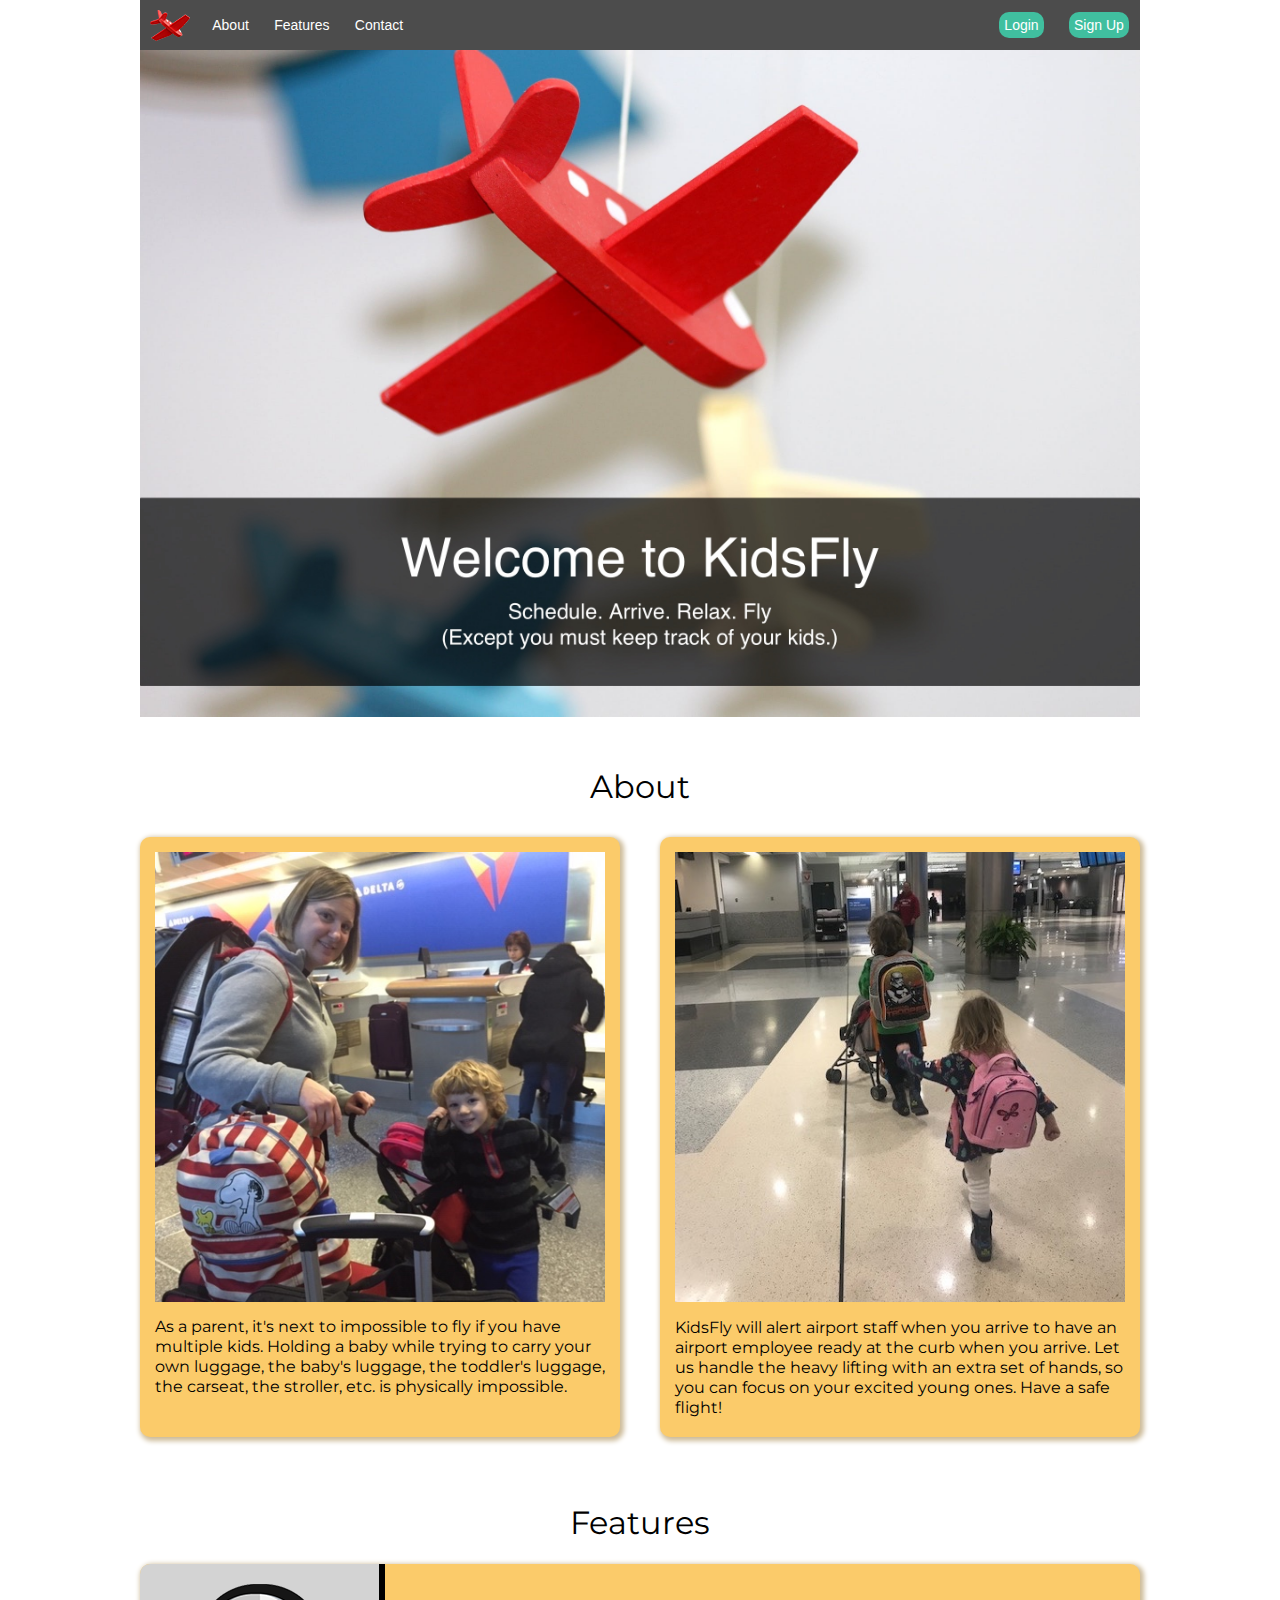
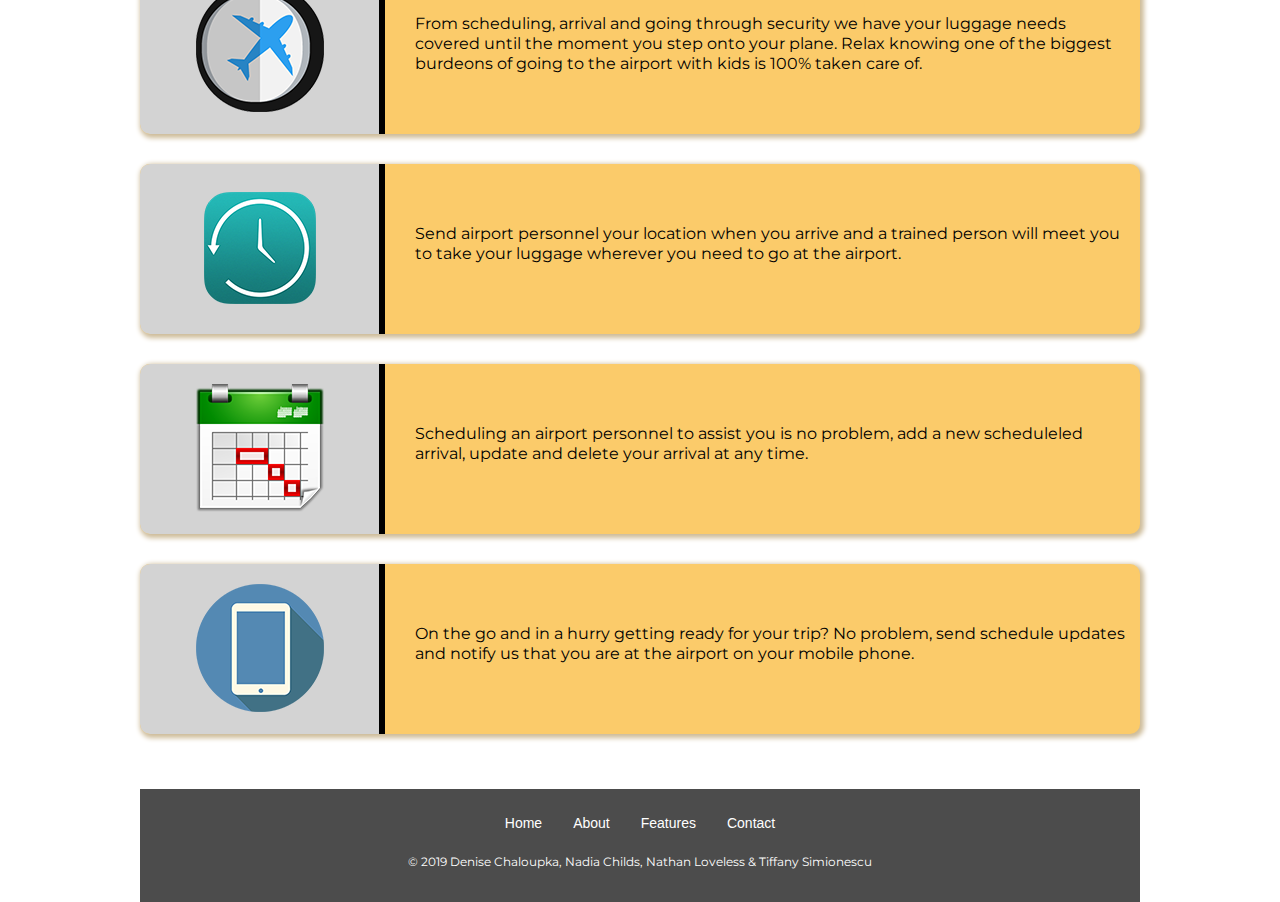
<file: index.html>
<!DOCTYPE html>
<html>

<head>
    <meta charset="utf-8">
    <meta name="viewport" content="width=device-width, initial-scale=1.0">

    <title>KidsFly</title>

    <link rel="shortcut icon" type="image/x-icon" href="/images/plane-logo.ico" />
    <link rel="stylesheet" type="text/css" href="/css/index.css">
    <link href="https://fonts.googleapis.com/css?family=Montserrat&display=swap" rel="stylesheet">

</head>

<body>
    <div class="navigation">

        <div class="img">
            <a href="index.html">
                <img src="images/plane-logo.png" alt="logo" id="home">
            </a>
        </div>

        <nav>
            <div class="nav-elements">
                <a href="#article-h2">About</a>
                <a href="#features">Features</a>
                <a href="contact.html">Contact</a>
            </div>

            <div class="login">

                <a href="https://kids-fly-fe.netlify.com/">Login</a>
                <a href="https://kids-fly-fe.netlify.com/signup">Sign Up</a>
            </div>
        </nav>
    </div>

    <header>
        <img src="images/toy-planes-font.jpg" alt="toy planes">
    </header>

    <h2 id="article-h2">About</h2>
    <article id="content-panel">
        <div class="left-content">
            <div class="left-img">
                <img src="images/momandkid_square.jpg" alt="Mom and Kid">
            </div>
            <p>As a parent, it's next to impossible to fly if you have multiple kids. Holding a baby while trying to
                carry your own
                luggage, the baby's luggage, the toddler's luggage, the carseat, the stroller, etc. is physically
                impossible.</p>
        </div>

        <div class="right-content">
            <div class="right-img">
                <img src="images/kidswalking_square.jpg" alt="kids walking">
            </div>
            <p>KidsFly
                will alert airport staff when you arrive to have an airport employee ready at the curb when you arrive.
                Let
                us handle the heavy lifting with an extra set of hands, so you can focus on your excited young ones.
                Have a safe flight!</p>
        </div>
    </article>

    <div class="features" id="features">

        <h2>Features</h2>
        <div class="feature-list">
            <div class="feature-left">
                <div class="feature-img">
                    <img src="images/plane.png"></div>
                <div class=vert-hr></div>
            </div>
            <div class="feature-content">
                <div class="para">
                    <p>From scheduling, arrival and going through security we have your luggage needs covered until the
                        moment you step onto your plane. Relax
                        knowing one of the biggest burdeons of going to the airport with kids is 100% taken care of.</p>
                </div>
            </div>
        </div>
        <div class="feature-list">
            <div class="feature-left">
                <div class="feature-img">
                    <img src="images/clock.png"></div>
                <div class=vert-hr></div>
            </div>
            <div class="feature-content">
                <p>Send airport personnel your location when you arrive and a trained person will meet you to take your
                    luggage wherever you need to go at the airport.</p>
            </div>
        </div>
        <div class="feature-list">
            <div class="feature-left">
                <div class="feature-img">
                    <img src="images/calendar.png"></div>
                <div class=vert-hr></div>
            </div>
            <div class="feature-content">
                <p>Scheduling an airport personnel to assist you is no problem, add a new scheduleled arrival, update
                    and delete your arrival at any time.</p>
            </div>
        </div>
        <div class="feature-list">
            <div class="feature-left">
                <div class="feature-img">
                    <img src="images/mobile.png"></div>
                <div class=vert-hr></div>
            </div>
            <div class="feature-content">
                <p>On the go and in a hurry getting ready for your trip? No problem, send schedule updates and notify us
                    that you are at the airport on your mobile phone. </p>
            </div>
        </div>
    </div>

    <footer>
        <div class="navigation-footer">
            <nav class="nav-footer">

                <div class="nav-elements-footer">
                    <a href="#home">Home</a>
                    <a href="#article-h2">About</a>
                    <a href="#features">Features</a>
                    <a href="contact.html">Contact</a>
                </div>
            </nav>
            <p>&copy; 2019 Denise Chaloupka, Nadia Childs, Nathan Loveless & Tiffany Simionescu</p>
        </div>
    </footer>
</body>

</html>
</file>
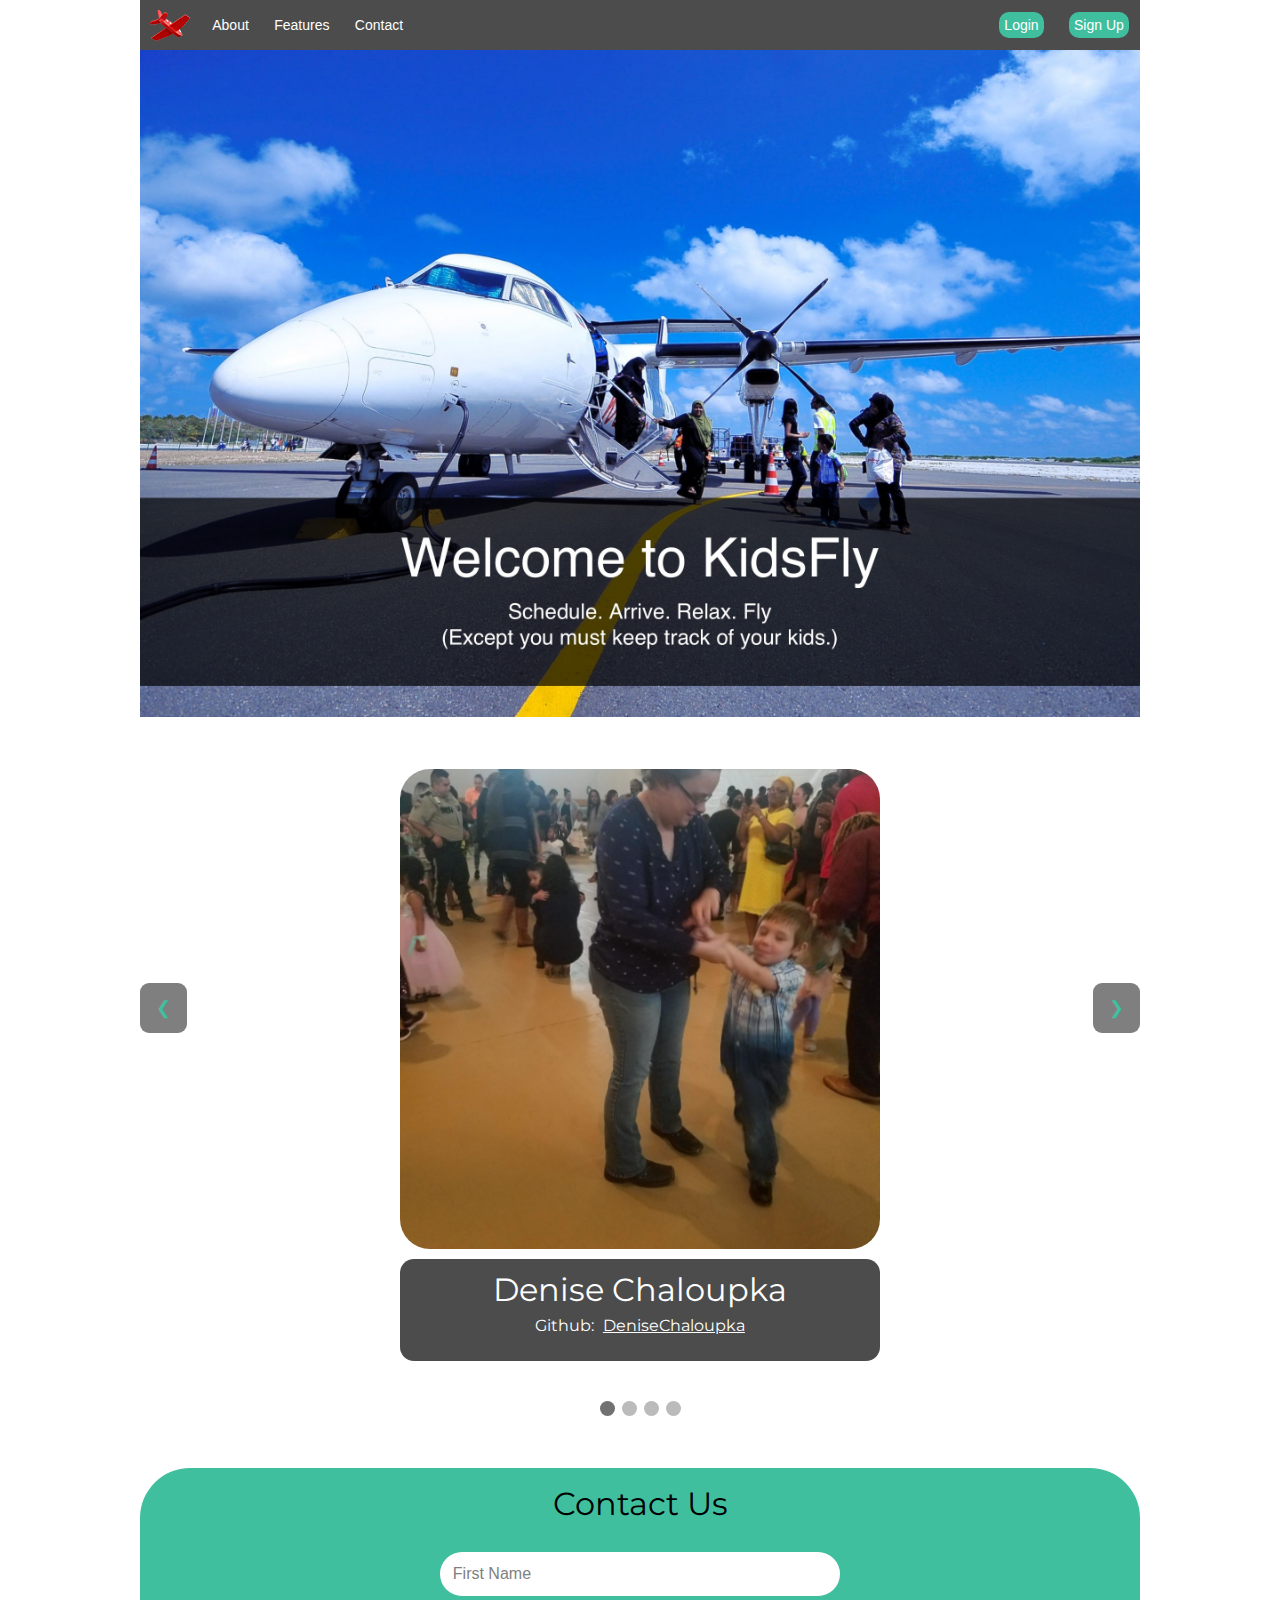
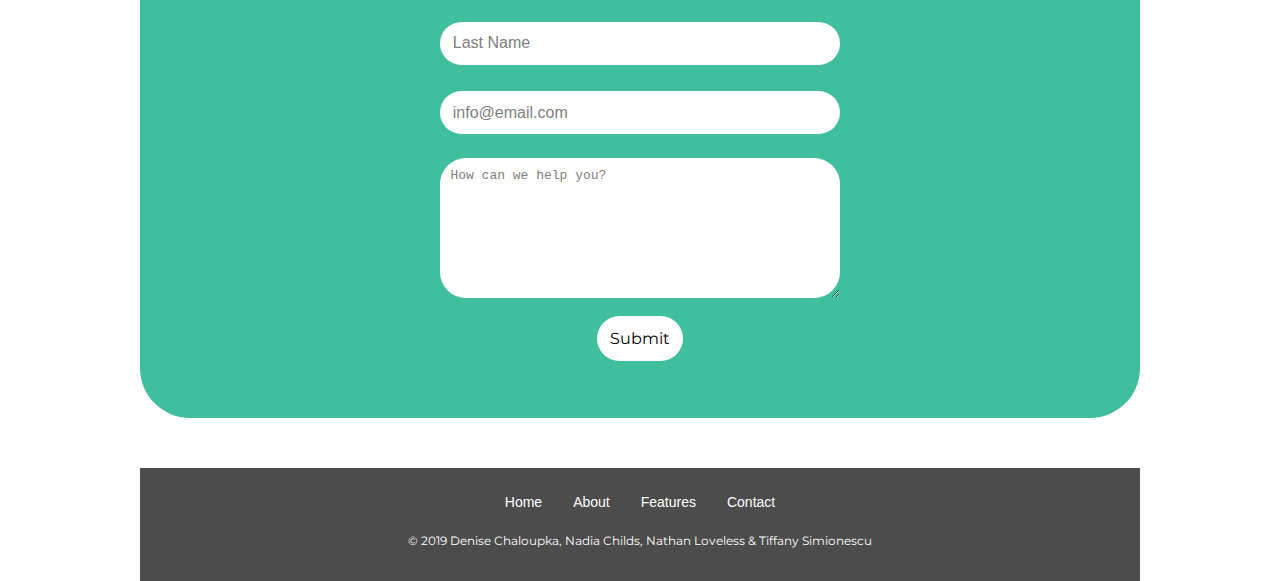
<file: contact.html>
<!DOCTYPE html>
<html>

<head>
    <meta charset="utf-8">
    <meta name="viewport" content="width=device-width, initial-scale=1.0">

    <title>KidsFly</title>

    <link rel="shortcut icon" type="image/x-icon" href="/images/plane-logo.ico" />
    <link rel="stylesheet" type="text/css" href="/css/index.css">
    <link href="https://fonts.googleapis.com/css?family=Montserrat&display=swap" rel="stylesheet">
    <script src="scripts/carousel.js"></script>

</head>

<body>
    <div class="navigation">

        <div class="img">
            <a href="index.html">
                <img src="images/plane-logo.png" alt="logo" id="home">
            </a>
        </div>

        <nav>
            <div class="nav-elements">
                <a href="index.html#article-h2">About</a>
                <a href="index.html#features">Features</a>
                <a href="contact.html">Contact</a>
            </div>

            <div class="login">

                <a href="https://kids-fly-fe.netlify.com/">Login</a>
                <a href="https://kids-fly-fe.netlify.com/signup">Sign Up</a>
            </div>
        </nav>
    </div>

    <header>
        <img src="images/loading-font.jpg" alt="plane with family">
    </header>

    <div class="slideshow-container">

        <div class="mySlides fade">
            <img src="/images/denise.jpg" style="width:480px; height:480px">
            <div class="caption-text">
                <h3>Denise Chaloupka</h3>
                <br>
                <p>Github:
                    <a href="https://github.com/DeniseChaloupka">DeniseChaloupka</a>
                </p>
            </div>
        </div>

        <div class="mySlides fade">
            <img src="/images/nadia.jpg" style="width:480px; height:480px">
            <div class="caption-text">
                <h3>Nadia Childs</h3>
                <br>
                <p>Github:
                    <a href="https://github.com/LittleBoGeek">LittleBoGeek</a>
                </p>
            </div>
        </div>

        <div class="mySlides fade">
            <img src="/images/nathan.jpg" style="width:480px; height:480px">
            <div class="caption-text">
                <h3>Nathan Loveless</h3>
                <br>
                <p>Github:
                    <a href="https://github.com/nathan-loveless">nathan-loveless</a>
                </p>
            </div>
        </div>

        <div class="mySlides fade">
            <img src="/images/tiffany.jpg" style="width:480px; height:480px">
            <div class="caption-text">
                <h3>Tiffany Simionescu</h3>
                <br>
                <p>Github: <a href="https://github.com/tiffany-simionescu">tiffany-simionescu</a></p>
            </div>
        </div>

        <a class="prev" onclick="plusSlides(-1)">&#10094;</a>
        <a class="next" onclick="plusSlides(1)">&#10095;</a>

    </div>
    <br>

    <div style="text-align:center">
        <span class="circle" onclick="currentSlide(1)"></span>
        <span class="circle" onclick="currentSlide(2)"></span>
        <span class="circle" onclick="currentSlide(3)"></span>
        <span class="circle" onclick="currentSlide(4)"></span>
    </div>


    <div class="contact" id="contact">

        <h2>Contact Us</h2>
        <form>
            <input type="text" name="first_name" value="First Name"><br>
            <input type="text" name="last_name" value="Last Name"><br>
            <input type="email" name="email" value="info@email.com"><br>
            <textarea rows="8" cols="50">How can we help you?</textarea>
            <br>
            <br>
            <br>
            <a href="#" class="submit">Submit</a>
        </form>
    </div>
    <footer>
        <div class="navigation-footer">
            <nav class="nav-footer">

                <div class="nav-elements-footer">
                    <a href="index.html">Home</a>
                    <a href="index.html#article-h2">About</a>
                    <a href="index.html#features">Features</a>
                    <a href="contact.html">Contact</a>
                </div>
            </nav>
            <p>&copy; 2019 Denise Chaloupka, Nadia Childs, Nathan Loveless & Tiffany Simionescu</p>
        </div>
    </footer>
    <script src="scripts/carousel.js"></script>
</body>

</html>
</file>
<file: css/index.css>
/* http://meyerweb.com/eric/tools/css/reset/ 
   v2.0 | 20110126
   License: none (public domain)
*/
html,
body,
div,
span,
applet,
object,
iframe,
h1,
h2,
h3,
h4,
h5,
h6,
p,
blockquote,
pre,
a,
abbr,
acronym,
address,
big,
cite,
code,
del,
dfn,
em,
img,
ins,
kbd,
q,
s,
samp,
small,
strike,
strong,
sub,
sup,
tt,
var,
b,
u,
i,
center,
dl,
dt,
dd,
ol,
ul,
li,
fieldset,
form,
label,
legend,
table,
caption,
tbody,
tfoot,
thead,
tr,
th,
td,
article,
aside,
canvas,
details,
embed,
figure,
figcaption,
footer,
header,
hgroup,
menu,
nav,
output,
ruby,
section,
summary,
time,
mark,
audio,
video {
  margin: 0;
  padding: 0;
  border: 0;
  font-size: 100%;
  font: inherit;
  vertical-align: baseline;
}
/* HTML5 display-role reset for older browsers */
article,
aside,
details,
figcaption,
figure,
footer,
header,
hgroup,
menu,
nav,
section {
  display: block;
}
body {
  line-height: 1;
}
ol,
ul {
  list-style: none;
}
blockquote,
q {
  quotes: none;
}
blockquote:before,
blockquote:after,
q:before,
q:after {
  content: "";
  content: none;
}
table {
  border-collapse: collapse;
  border-spacing: 0;
}
* {
  box-sizing: border-box;
}
html {
  font-size: 62.5%;
  scroll-behavior: smooth;
}
html,
body {
  font-family: "Montserrat", sans-serif;
}
h1 {
  font-size: 4rem;
}
h2 {
  font-size: 3.2rem;
  padding-bottom: 10px;
  padding-top: 20px;
}
h4 {
  font-size: 2.5rem;
  padding-bottom: 10px;
}
p {
  line-height: 2rem;
  font-size: 1.6rem;
  padding-bottom: 10px;
}
img {
  max-width: 100%;
  height: auto;
}
.container {
  max-width: 800px;
  width: 100%;
  margin: 0 auto;
}
@media (min-width: 500px) {
  body header {
    max-width: 100%;
    margin: 0 auto;
  }
}
@media (min-width: 800px) {
  body header {
    max-width: 800px;
    margin: 0 auto;
  }
}
@media (min-width: 1000px) {
  body header {
    max-width: 1000px;
    margin: 0 auto;
  }
}
.navigation {
  display: flex;
  justify-content: space-between;
  background-color: rgba(0, 0, 0, 0.7);
  color: white;
  height: 5rem;
}
@media (min-width: 800px) {
  .navigation {
    max-width: 800px;
    margin: 0 auto;
  }
}
@media (min-width: 1000px) {
  .navigation {
    max-width: 1000px;
    margin: 0 auto;
  }
}
.navigation .img {
  display: flex;
}
.navigation .img img {
  margin: 1rem auto auto 1rem;
  width: 40px;
  height: 31px;
  margin-right: 15px;
}
.navigation nav {
  display: flex;
  justify-content: space-between;
  align-items: center;
  width: 100%;
}
.navigation nav .nav-elements {
  padding: 0;
  list-style-type: none;
}
.navigation nav a {
  text-decoration: none;
  color: white;
  font-size: 1.4em;
  width: 8em;
  height: 2em;
  text-align: center;
  line-height: 2em;
  font-family: sans-serif;
  text-transform: capitalize;
  position: relative;
  transition: 0.5s;
  margin: 0.8em;
}
.navigation nav a::before,
.navigation nav a::after {
  content: "";
  position: absolute;
  width: 0.6em;
  height: 0.6em;
  transition: 0.5s cubic-bezier(0.5, -0.5, 0.25, 1.5);
}
.navigation nav a::before {
  left: 0;
  z-index: -1;
}
.navigation nav a::after {
  right: 0;
  z-index: -2;
}
.navigation nav a:hover {
  color: white;
  padding: 10px;
}
.navigation nav a:hover::before,
.navigation nav a:hover::after {
  width: 100%;
  height: 100%;
  border-radius: 0;
  background-color: #40bf9f;
}
.navigation nav a:hover::before {
  top: 0;
}
.navigation nav a:hover::after {
  right: -0.4em;
  filter: brightness(0.8);
}
.navigation .login a {
  background-color: #40bf9f;
  padding: 5px;
  border-radius: 10px;
}
#article-h2 {
  text-align: center;
  margin-top: 1em;
  margin-bottom: -0.5em;
}
article {
  display: flex;
  flex-direction: column;
  align-items: center;
  margin: 4em 2em;
}
@media (min-width: 800px) {
  article {
    flex-direction: row;
    justify-content: space-between;
    max-width: 800px;
    margin: 0 auto;
  }
}
@media (min-width: 1000px) {
  article {
    max-width: 1000px;
    margin: 0 auto;
  }
}
article .left-content {
  margin-bottom: 2em;
}
@media (min-width: 800px) {
  article .left-content {
    width: 380px;
  }
}
article .left-content .left-img {
  display: flex;
  justify-content: center;
  margin-bottom: 1.5em;
}
@media (min-width: 800px) {
  article .left-content {
    margin-bottom: 0;
    margin-right: 2em;
  }
}
article .right-content {
  margin-bottom: 1.5em;
}
@media (min-width: 800px) {
  article .right-content {
    width: 380px;
    height: 525px;
  }
}
article .right-content .right-img {
  display: flex;
  justify-content: center;
  margin-bottom: 1.5em;
}
@media (min-width: 800px) {
  article .right-content .right-img {
    margin-bottom: 1.6em;
  }
}
@media (min-width: 1000px) {
  article .right-content .right-img img {
    max-width: 450px;
  }
}
article .left-content,
article .right-content {
  background: #fbcb6a;
  border-radius: 10px;
  box-shadow: 2px 2px 5px 2px #cdbb98;
  padding: 1.5em;
  margin-bottom: 5em;
}
@media (min-width: 800px) {
  article .left-content,
  article .right-content {
    margin-top: 4em;
  }
}
@media (min-width: 1000px) {
  article .left-content,
  article .right-content {
    width: 480px;
    height: 600px;
  }
}
.features {
  width: 450px;
  display: flex;
  flex-direction: column;
  margin: 0 auto;
}
@media (min-width: 800px) {
  .features {
    width: 800px;
  }
}
@media (min-width: 1000px) {
  .features {
    width: 1000px;
    margin-bottom: 4em;
  }
}
.features h2 {
  text-align: center;
}
.features .feature-list {
  background: #fbcb6a;
  margin: 1.5em auto;
  border-radius: 10px;
  box-shadow: 2px 2px 5px 2px #cdbb98;
  display: flex;
  flex-direction: column;
  align-items: center;
}
@media (min-width: 800px) {
  .features .feature-list {
    flex-direction: row;
  }
}
.features .feature-list .feature-left {
  width: 450px;
  align-items: center;
  background: lightgray;
  border-radius: 10px;
}
@media (min-width: 800px) {
  .features .feature-list .feature-left {
    width: 250px;
    padding: 1em;
    border-radius: 10px 0 0 10px;
    border-right: 6px solid black;
  }
}
.features .feature-list .feature-left .feature-img {
  text-align: center;
  padding-top: 1em;
}
.features .feature-list .feature-left .feature-img img {
  padding-bottom: 1em;
}
.features .feature-list .feature-left .vert-hr {
  background: black;
  border: 3px solid black;
}
@media (min-width: 800px) {
  .features .feature-list .feature-left .vert-hr {
    display: none;
  }
}
.features .feature-list .feature-content {
  align-items: center;
  margin-left: 2%;
  padding: 1em;
}
@media (min-width: 800px) {
  .features .feature-list .feature-content {
    width: 550px;
  }
}
@media (min-width: 1000px) {
  .features .feature-list .feature-content {
    width: 750px;
  }
}
.contact {
  margin: 5em 2em;
  border-radius: 5em;
  background-color: #40bf9f;
  text-align: center;
  height: 550px;
}
@media (min-width: 800px) {
  .contact {
    max-width: 800px;
    margin: 5em auto;
  }
}
@media (min-width: 1000px) {
  .contact {
    max-width: 1000px;
    margin: 5em auto;
  }
}
.contact form {
  margin: 10px auto;
}
.contact form input,
.contact form textarea,
.contact form .submit {
  margin: 0.8em auto;
  border-radius: 3em;
  width: 70%;
  font-size: 1.6em;
  padding: 0.8em;
  border: none;
  text-decoration: none;
  background-color: white;
  color: grey;
}
.contact form input {
  max-width: 400px;
}
.contact form textarea {
  border-radius: 2em;
  max-width: 400px;
}
.contact form .submit {
  color: black;
}
.contact form .submit:hover {
  background-color: black;
  color: white;
}
footer {
  margin-top: 4em;
  text-align: center;
  background-color: rgba(0, 0, 0, 0.7);
  width: 100%;
  padding: 2em;
}
@media (min-width: 1000px) {
  footer {
    max-width: 1000px;
    margin: 0 auto;
  }
}
footer .nav-footer {
  display: flex;
  justify-content: center;
  padding: 0;
  list-style-type: none;
  margin-bottom: 1.5em;
}
footer .nav-footer a {
  text-decoration: none;
  color: white;
  font-size: 1.4em;
  width: 8em;
  height: 2em;
  text-align: center;
  line-height: 2em;
  font-family: sans-serif;
  text-transform: capitalize;
  position: relative;
  transition: 0.5s;
  margin: auto 1em;
}
footer .nav-footer a::before,
footer .nav-footer a::after {
  content: "";
  position: absolute;
  width: 0.6em;
  height: 0.6em;
  transition: 0.5s cubic-bezier(0.5, -0.5, 0.25, 1.5);
}
footer .nav-footer a::before {
  left: 0;
  z-index: -1;
}
footer .nav-footer a::after {
  right: 0;
  z-index: -2;
}
footer .nav-footer a:hover {
  color: white;
  padding: 10px;
}
footer .nav-footer a:hover::before,
footer .nav-footer a:hover::after {
  width: 100%;
  height: 100%;
  border-radius: 0;
  background-color: #40bf9f;
}
footer .nav-footer a:hover::before {
  top: 0;
}
footer .nav-footer a:hover::after {
  right: -0.4em;
  filter: brightness(0.8);
}
footer p {
  color: white;
  font-size: 1.2em;
}
.mySlides {
  display: none;
}
.mySlides img {
  vertical-align: middle;
  border-radius: 3em;
}
/* Slideshow container */
.slideshow-container {
  position: relative;
  margin: 5em auto 3em auto;
  text-align: center;
}
@media (min-width: 800px) {
  .slideshow-container {
    max-width: 800px;
  }
}
@media (min-width: 1000px) {
  .slideshow-container {
    max-width: 1000px;
  }
}
/* Next & previous buttons */
.prev,
.next {
  cursor: pointer;
  position: absolute;
  top: 40%;
  width: auto;
  padding: 16px;
  margin-top: -22px;
  color: #40bf9f;
  font-size: 18px;
  transition: 0.6s ease;
  border-radius: 0.5em;
  user-select: none;
}
/* Position the "next button" to the right */
.next {
  right: 0;
  background-color: rgba(0, 0, 0, 0.5);
}
/* Position the "previous button" to the left */
.prev {
  left: 0;
  background-color: rgba(0, 0, 0, 0.5);
}
/* On hover, add a black background color with a little bit see-through */
.prev:hover,
.next:hover {
  background-color: rgba(0, 0, 0, 0.8);
}
/* Caption text */
.caption-text {
  color: white;
  padding: 1.5em;
  bottom: 8px;
  width: 480px;
  margin: 1em auto;
  background-color: rgba(0, 0, 0, 0.7);
  text-align: center;
  border-radius: 1.4em;
}
.caption-text h3 {
  font-size: 3.2em;
}
.caption-text br {
  font-size: 1.3em;
}
.caption-text a {
  color: white;
  padding-left: 0.3em;
}
.caption-text a:hover {
  color: #40bf9f;
}
/* The circles/bullets/indicators */
.circle {
  cursor: pointer;
  height: 15px;
  width: 15px;
  margin: 0 2px;
  background-color: #bbb;
  border-radius: 50%;
  display: inline-block;
  transition: background-color 0.6s ease;
}
.active,
.circle:hover {
  background-color: #717171;
}
/* Fading animation */
.fade {
  -webkit-animation-name: fade;
  -webkit-animation-duration: 1.5s;
  animation-name: fade;
  animation-duration: 1.5s;
}
@-webkit-keyframes fade {
  from {
    opacity: 0.4;
  }
  to {
    opacity: 1;
  }
}
@keyframes fade {
  from {
    opacity: 0.4;
  }
  to {
    opacity: 1;
  }
}
</file>
